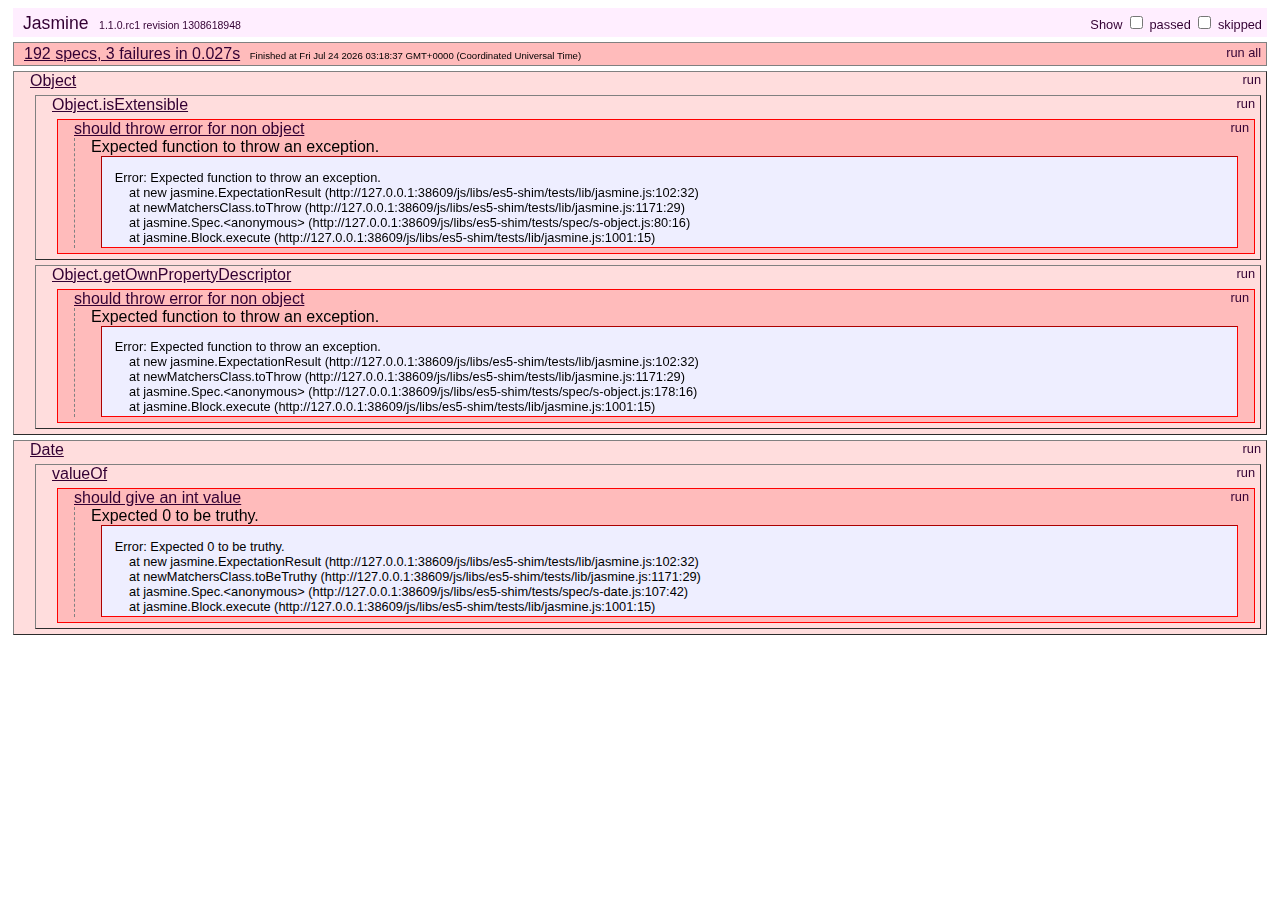
<file: js/libs/es5-shim/tests/index.html>
<!DOCTYPE HTML>
<html>
<head>
	<title>Jasmine Spec Runner</title>

	<link rel="shortcut icon" type="image/png" href="lib/jasmine_favicon.png">

	<link rel="stylesheet" type="text/css" href="lib/jasmine.css">
	<script type="text/javascript" src="lib/jasmine.js"></script>
	<script type="text/javascript" src="lib/jasmine-html.js"></script>
	<script type="text/javascript" src="lib/json2.js"></script>

	<!-- include helper files here... -->
	<script src="helpers/h.js"></script>
	<script src="helpers/h-kill.js"></script>
	<script src="helpers/h-matchers.js"></script>

	<!-- include source files here... -->
	<script src="../es5-shim.js"></script>
    <script src="../es5-sham.js"></script>

	<!-- include spec files here... -->
	<script src="spec/s-array.js"></script>
	<script src="spec/s-function.js"></script>
	<script src="spec/s-string.js"></script>
	<script src="spec/s-object.js"></script>
	<script src="spec/s-number.js"></script>
	<script src="spec/s-date.js"></script>


	<script type="text/javascript">
		(function() {
			var jasmineEnv = jasmine.getEnv();
			jasmineEnv.updateInterval = 1000;

			var trivialReporter = new jasmine.TrivialReporter();

			jasmineEnv.addReporter(trivialReporter);

			jasmineEnv.specFilter = function(spec) {
				return trivialReporter.specFilter(spec);
			};

			var currentWindowOnload = window.onload;

			window.onload = function() {
				if (currentWindowOnload) {
					currentWindowOnload();
				}
				execJasmine();
			};

			function execJasmine() {
				jasmineEnv.execute();
			}

		})();
	</script>

</head>

<body>
</body>
</html>
</file>
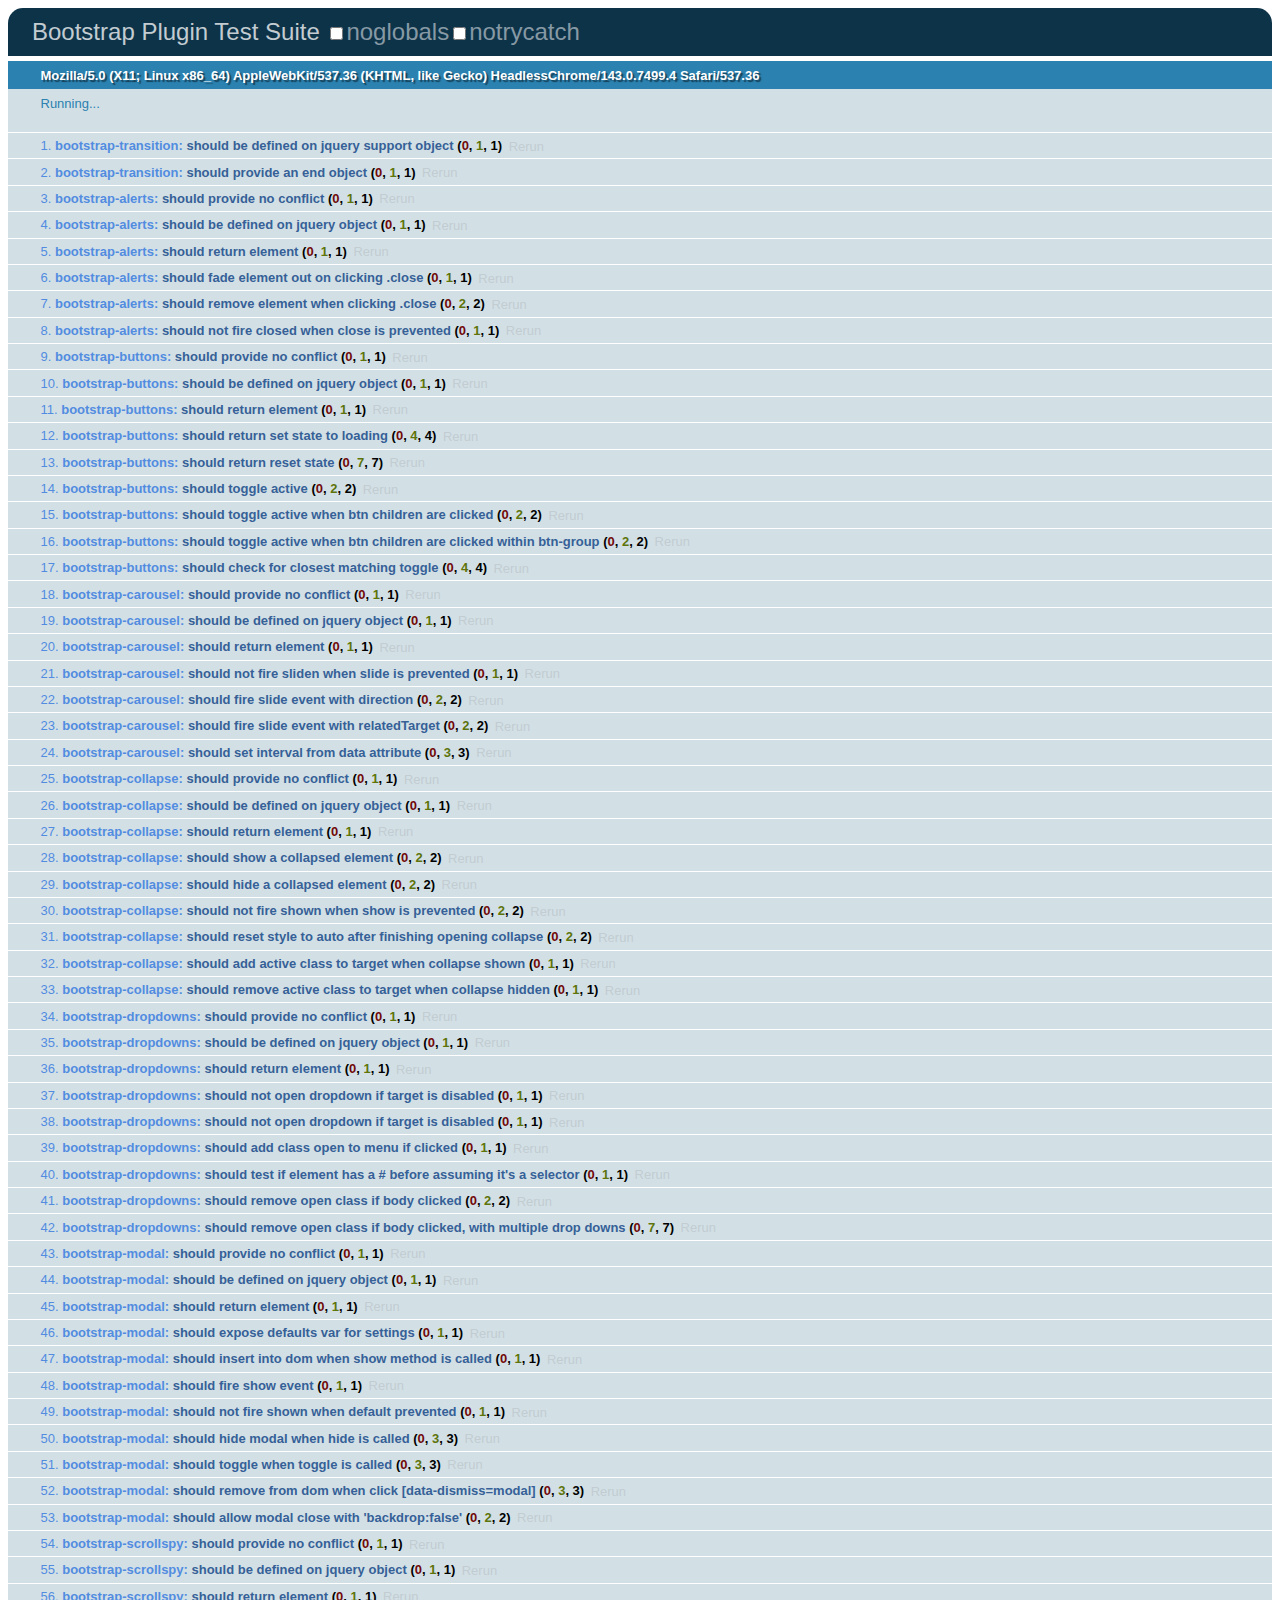
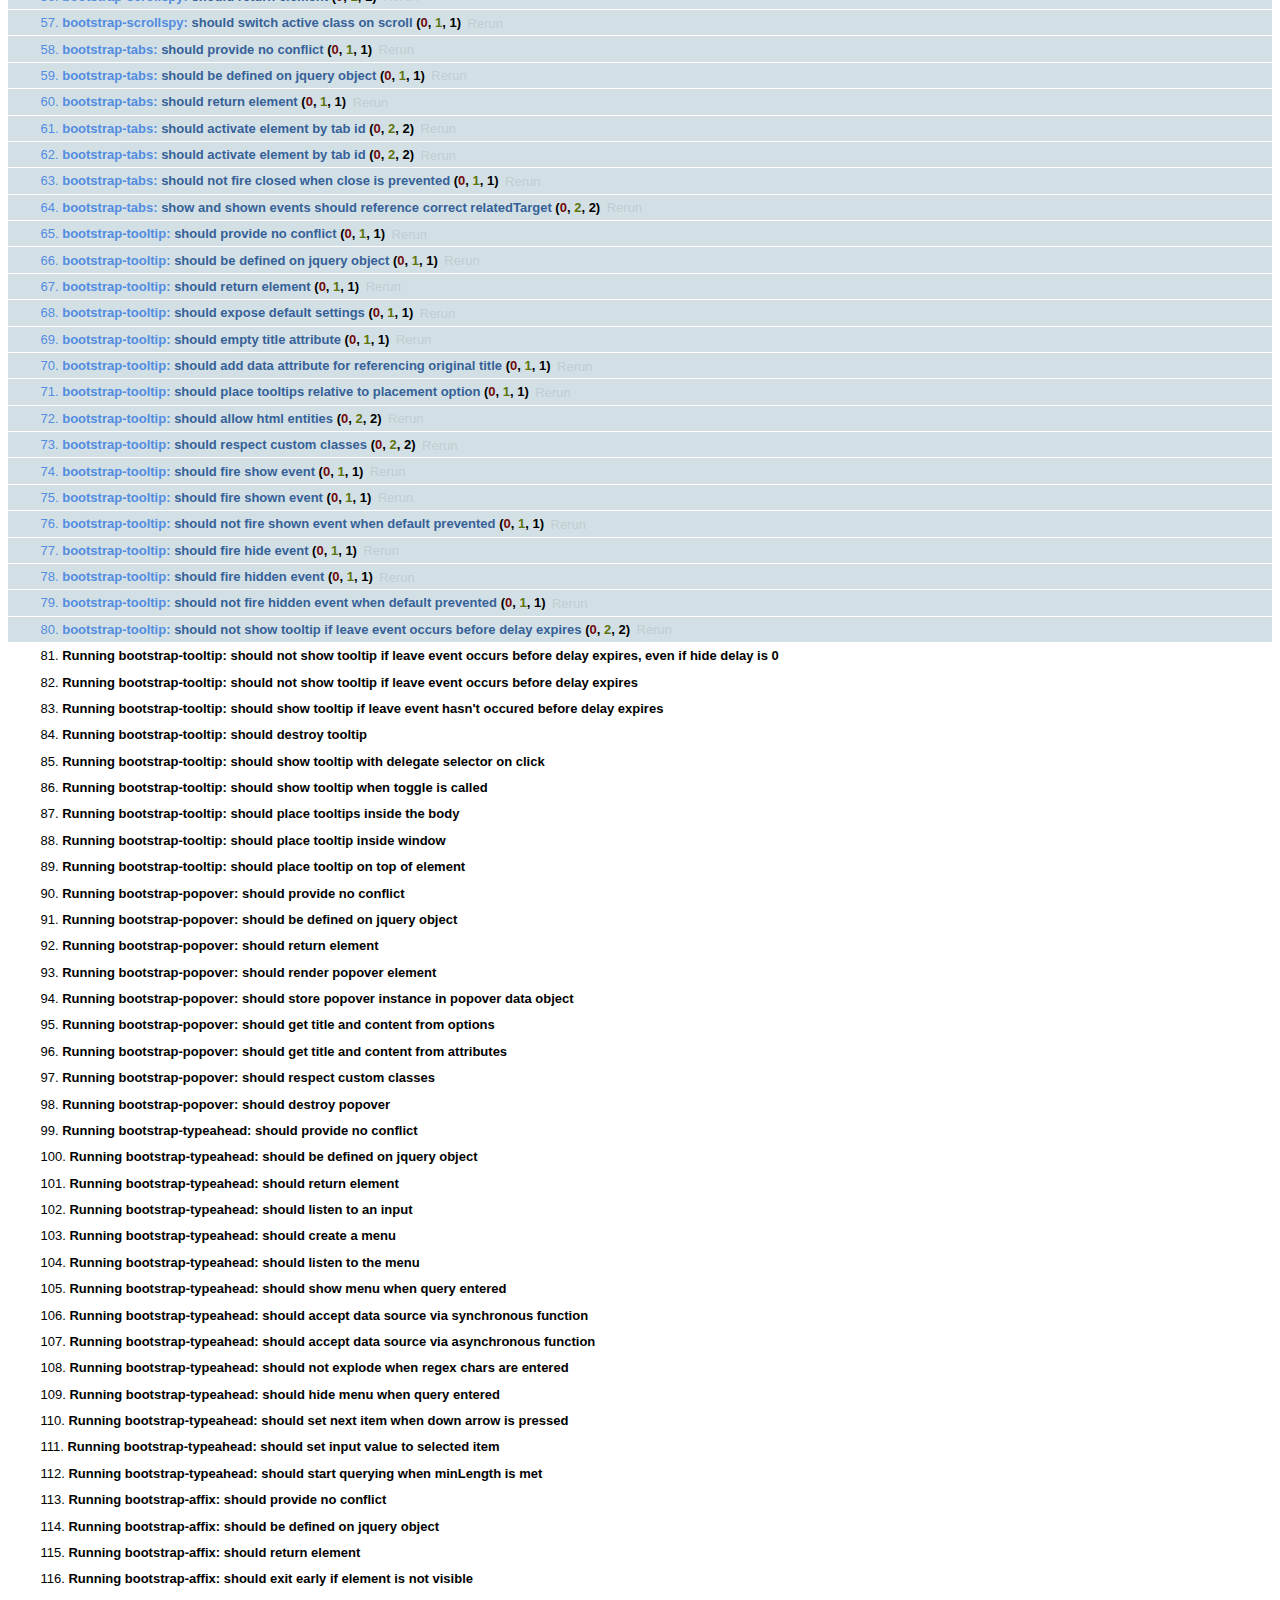
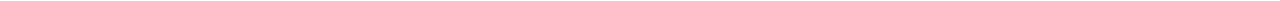
<file: js/libs/bootstrap-sass/js/tests/index.html>
<!DOCTYPE HTML>
<html>
<head>
  <title>Bootstrap Plugin Test Suite</title>

  <!-- jquery -->
  <!--<script src="http://code.jquery.com/jquery-1.7.min.js"></script>-->
  <script src="vendor/jquery.js"></script>

  <!-- qunit -->
  <link rel="stylesheet" href="vendor/qunit.css" type="text/css" media="screen" />
  <script src="vendor/qunit.js"></script>

  <!-- phantomjs logging script-->
  <script src="unit/bootstrap-phantom.js"></script>

  <!--  plugin sources -->
  <script src="../../js/bootstrap-transition.js"></script>
  <script src="../../js/bootstrap-alert.js"></script>
  <script src="../../js/bootstrap-button.js"></script>
  <script src="../../js/bootstrap-carousel.js"></script>
  <script src="../../js/bootstrap-collapse.js"></script>
  <script src="../../js/bootstrap-dropdown.js"></script>
  <script src="../../js/bootstrap-modal.js"></script>
  <script src="../../js/bootstrap-scrollspy.js"></script>
  <script src="../../js/bootstrap-tab.js"></script>
  <script src="../../js/bootstrap-tooltip.js"></script>
  <script src="../../js/bootstrap-popover.js"></script>
  <script src="../../js/bootstrap-typeahead.js"></script>
  <script src="../../js/bootstrap-affix.js"></script>

  <!-- unit tests -->
  <script src="unit/bootstrap-transition.js"></script>
  <script src="unit/bootstrap-alert.js"></script>
  <script src="unit/bootstrap-button.js"></script>
  <script src="unit/bootstrap-carousel.js"></script>
  <script src="unit/bootstrap-collapse.js"></script>
  <script src="unit/bootstrap-dropdown.js"></script>
  <script src="unit/bootstrap-modal.js"></script>
  <script src="unit/bootstrap-scrollspy.js"></script>
  <script src="unit/bootstrap-tab.js"></script>
  <script src="unit/bootstrap-tooltip.js"></script>
  <script src="unit/bootstrap-popover.js"></script>
  <script src="unit/bootstrap-typeahead.js"></script>
  <script src="unit/bootstrap-affix.js"></script>
</head>
<body>
  <div>
    <h1 id="qunit-header">Bootstrap Plugin Test Suite</h1>
    <h2 id="qunit-banner"></h2>
    <h2 id="qunit-userAgent"></h2>
    <ol id="qunit-tests"></ol>
    <div id="qunit-fixture"></div>
  </div>
</body>
</html>
</file>
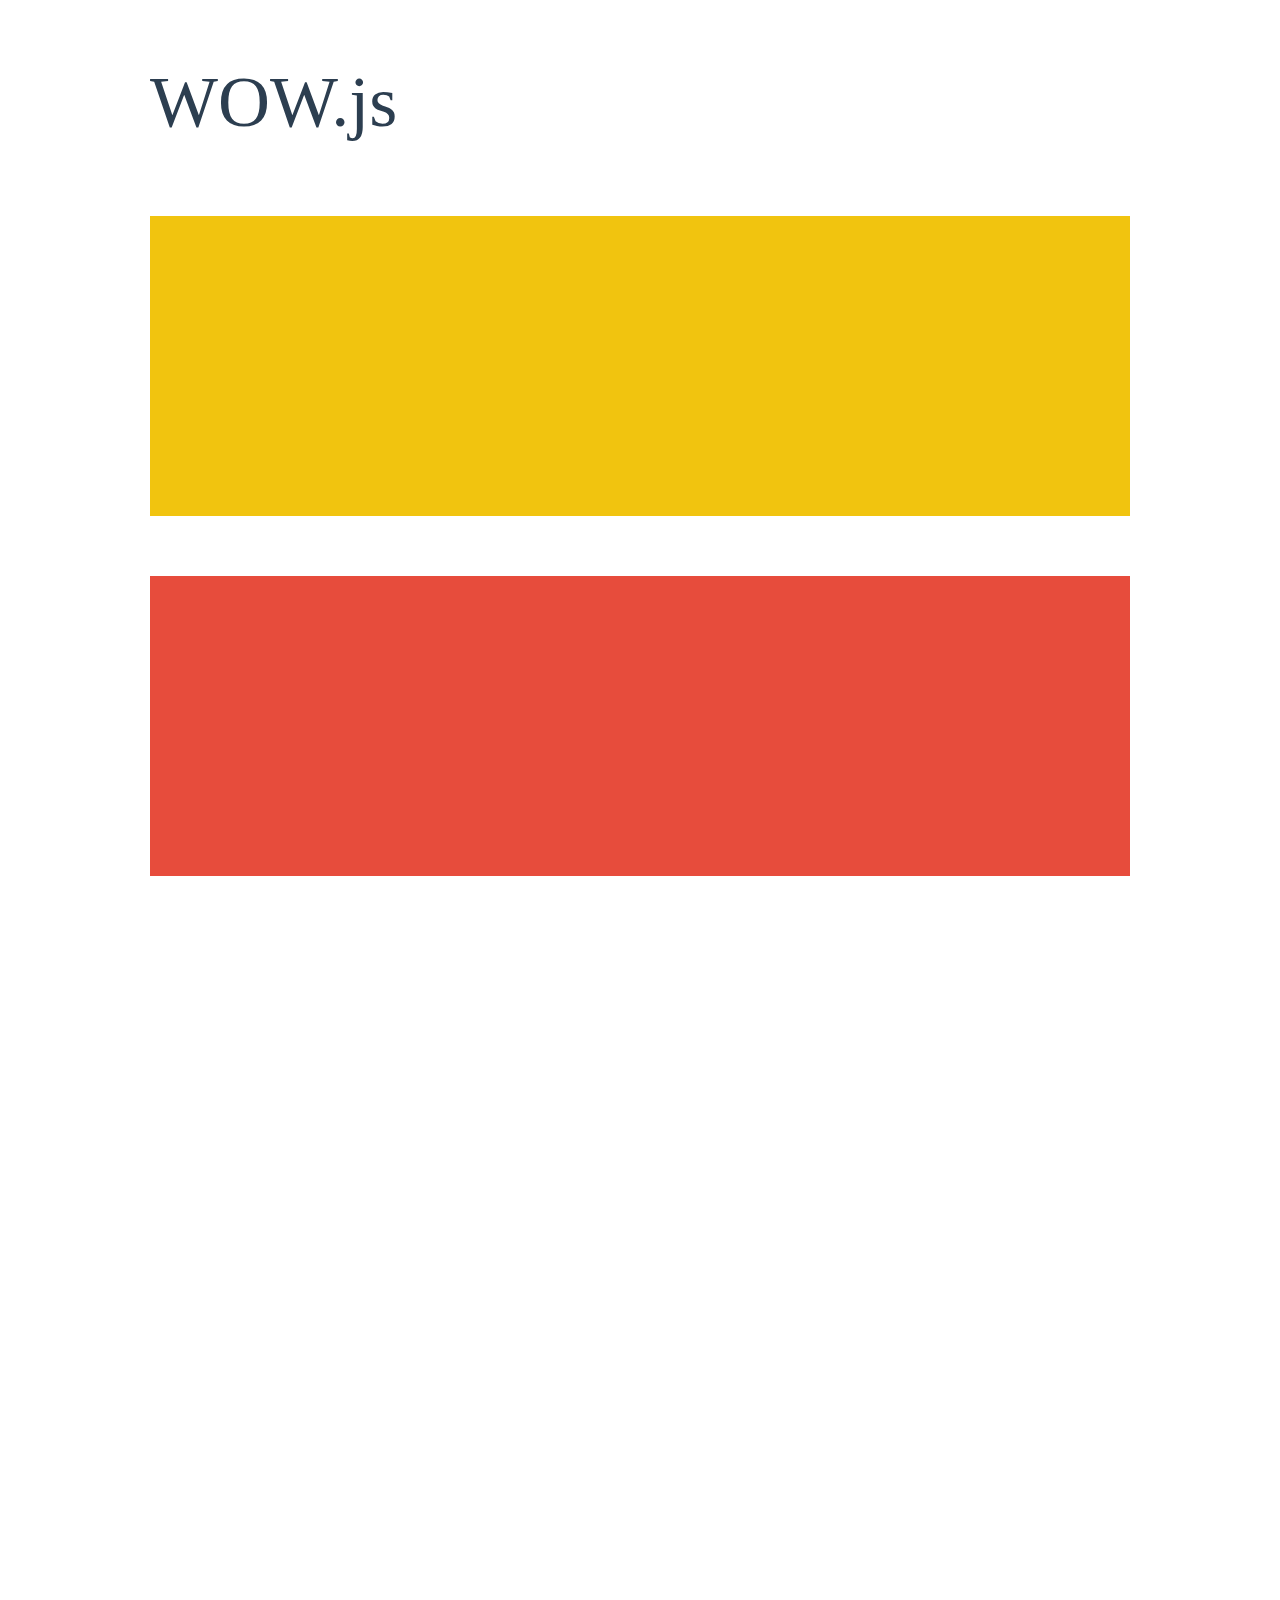
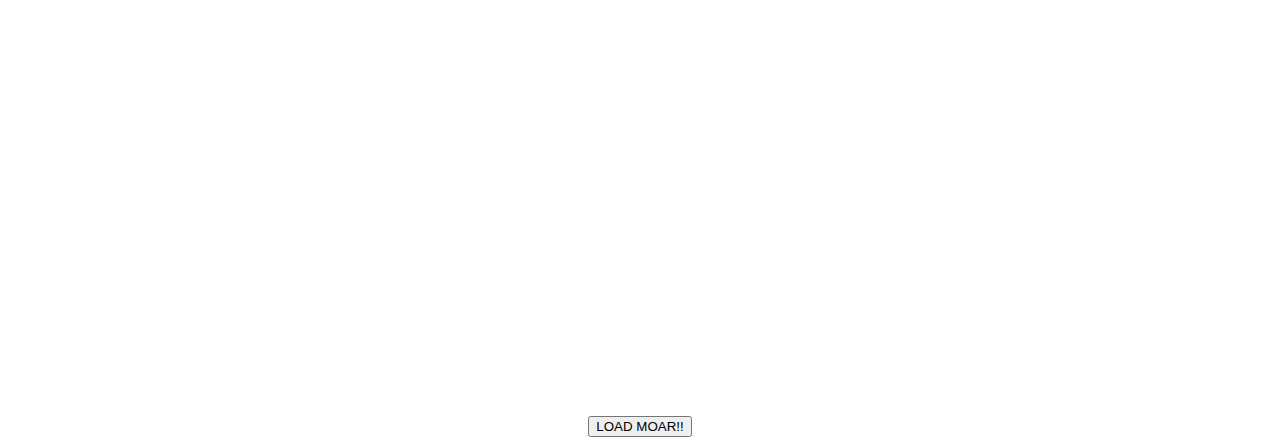
<file: js/libs/wow/demo.html>
<!doctype html>

<html lang="en">
<head>
  <meta charset="utf-8">
  <title>WOW</title>
  <link rel="stylesheet" href="css/libs/animate.css">
  <link rel="stylesheet" href="css/site.css">
  <style>
    .wow:first-child {
      visibility: hidden;
    }
  </style>
  <!--[if IE]>
    <script src="http://html5shiv.googlecode.com/svn/trunk/html5.js"></script>
  <![endif]-->
</head>

<body>
  <div id="container">
    <header>
      <h1>WOW.js</h1>
    </header>
    <div id="main">
      <section class="wow fadeInDown" style="background-color: #f1c40f;"></section>
      <section class="wow pulse" style="background-color: #e74c3c;" data-wow-iteration="infinite" data-wow-duration="1500ms"></section>
      <section class="section--purple wow slideInRight" data-wow-delay="2s"></section>
      <section class="section--blue wow bounceInLeft" data-wow-offset="300"></section>
      <section class="section--green wow slideInLeft" data-wow-duration="4s"></section>
      <button id="moar">LOAD MOAR!!</button>
    </div>
  </div>
  <script src="dist/wow.js"></script>
  <script>
    wow = new WOW(
      {
        animateClass: 'animated',
        offset:       100,
        callback:     function(box) {
          console.log("WOW: animating <" + box.tagName.toLowerCase() + ">")
        }
      }
    );
    wow.init();
    document.getElementById('moar').onclick = function() {
      var section = document.createElement('section');
      section.className = 'section--purple wow fadeInDown';
      this.parentNode.insertBefore(section, this);
    };
  </script>
</body>
</html>
</file>
<file: js/libs/es5-shim/tests/lib/jasmine.css>
body {
  font-family: "Helvetica Neue Light", "Lucida Grande", "Calibri", "Arial", sans-serif;
}


.jasmine_reporter a:visited, .jasmine_reporter a {
  color: #303; 
}

.jasmine_reporter a:hover, .jasmine_reporter a:active {
  color: blue; 
}

.run_spec {
  float:right;
  padding-right: 5px;
  font-size: .8em;
  text-decoration: none;
}

.jasmine_reporter {
  margin: 0 5px;
}

.banner {
  color: #303;
  background-color: #fef;
  padding: 5px;
}

.logo {
  float: left;
  font-size: 1.1em;
  padding-left: 5px;
}

.logo .version {
  font-size: .6em;
  padding-left: 1em;
}

.runner.running {
  background-color: yellow;
}


.options {
  text-align: right;
  font-size: .8em;
}




.suite {
  border: 1px outset gray;
  margin: 5px 0;
  padding-left: 1em;
}

.suite .suite {
  margin: 5px; 
}

.suite.passed {
  background-color: #dfd;
}

.suite.failed {
  background-color: #fdd;
}

.spec {
  margin: 5px;
  padding-left: 1em;
  clear: both;
}

.spec.failed, .spec.passed, .spec.skipped {
  padding-bottom: 5px;
  border: 1px solid gray;
}

.spec.failed {
  background-color: #fbb;
  border-color: red;
}

.spec.passed {
  background-color: #bfb;
  border-color: green;
}

.spec.skipped {
  background-color: #bbb;
}

.messages {
  border-left: 1px dashed gray;
  padding-left: 1em;
  padding-right: 1em;
}

.passed {
  background-color: #cfc;
  display: none;
}

.failed {
  background-color: #fbb;
}

.skipped {
  color: #777;
  background-color: #eee;
  display: none;
}


/*.resultMessage {*/
  /*white-space: pre;*/
/*}*/

.resultMessage span.result {
  display: block;
  line-height: 2em;
  color: black;
}

.resultMessage .mismatch {
  color: black;
}

.stackTrace {
  white-space: pre;
  font-size: .8em;
  margin-left: 10px;
  max-height: 5em;
  overflow: auto;
  border: 1px inset red;
  padding: 1em;
  background: #eef;
}

.finished-at {
  padding-left: 1em;
  font-size: .6em;
}

.show-passed .passed,
.show-skipped .skipped {
  display: block;
}


#jasmine_content {
  position:fixed;
  right: 100%;
}

.runner {
  border: 1px solid gray;
  display: block;
  margin: 5px 0;
  padding: 2px 0 2px 10px;
}
</file>
<file: js/libs/wow/css/site.css>
h1 {
  font-size:     72px;
  line-height:   1.5;
  color: #2c3e50;
  font-weight:   100;
}

#container {
  width:  980px;
  margin: 0 auto;
}

section {
  height: 300px;
  margin: 60px 0;
}

.section--purple {
  background-color: #9b59b6;
}

.section--blue {
  background-color: #3498db;
}

.section--green {
  background-color: #2ecc71;
}

#main {
  text-align: center;
}

#more {
  margin: 20px auto 48px;
}
</file>
<file: js/libs/bootstrap-sass/js/tests/vendor/qunit.css>
/**
 * QUnit - A JavaScript Unit Testing Framework
 *
 * http://docs.jquery.com/QUnit
 *
 * Copyright (c) 2012 John Resig, Jörn Zaefferer
 * Dual licensed under the MIT (MIT-LICENSE.txt)
 * or GPL (GPL-LICENSE.txt) licenses.
 */

/** Font Family and Sizes */

#qunit-tests, #qunit-header, #qunit-banner, #qunit-testrunner-toolbar, #qunit-userAgent, #qunit-testresult {
	font-family: "Helvetica Neue Light", "HelveticaNeue-Light", "Helvetica Neue", Calibri, Helvetica, Arial, sans-serif;
}

#qunit-testrunner-toolbar, #qunit-userAgent, #qunit-testresult, #qunit-tests li { font-size: small; }
#qunit-tests { font-size: smaller; }


/** Resets */

#qunit-tests, #qunit-tests ol, #qunit-header, #qunit-banner, #qunit-userAgent, #qunit-testresult {
	margin: 0;
	padding: 0;
}


/** Header */

#qunit-header {
	padding: 0.5em 0 0.5em 1em;

	color: #8699a4;
	background-color: #0d3349;

	font-size: 1.5em;
	line-height: 1em;
	font-weight: normal;

	border-radius: 15px 15px 0 0;
	-moz-border-radius: 15px 15px 0 0;
	-webkit-border-top-right-radius: 15px;
	-webkit-border-top-left-radius: 15px;
}

#qunit-header a {
	text-decoration: none;
	color: #c2ccd1;
}

#qunit-header a:hover,
#qunit-header a:focus {
	color: #fff;
}

#qunit-banner {
	height: 5px;
}

#qunit-testrunner-toolbar {
	padding: 0.5em 0 0.5em 2em;
	color: #5E740B;
	background-color: #eee;
}

#qunit-userAgent {
	padding: 0.5em 0 0.5em 2.5em;
	background-color: #2b81af;
	color: #fff;
	text-shadow: rgba(0, 0, 0, 0.5) 2px 2px 1px;
}


/** Tests: Pass/Fail */

#qunit-tests {
	list-style-position: inside;
}

#qunit-tests li {
	padding: 0.4em 0.5em 0.4em 2.5em;
	border-bottom: 1px solid #fff;
	list-style-position: inside;
}

#qunit-tests.hidepass li.pass, #qunit-tests.hidepass li.running  {
	display: none;
}

#qunit-tests li strong {
	cursor: pointer;
}

#qunit-tests li a {
	padding: 0.5em;
	color: #c2ccd1;
	text-decoration: none;
}
#qunit-tests li a:hover,
#qunit-tests li a:focus {
	color: #000;
}

#qunit-tests ol {
	margin-top: 0.5em;
	padding: 0.5em;

	background-color: #fff;

	border-radius: 15px;
	-moz-border-radius: 15px;
	-webkit-border-radius: 15px;

	box-shadow: inset 0px 2px 13px #999;
	-moz-box-shadow: inset 0px 2px 13px #999;
	-webkit-box-shadow: inset 0px 2px 13px #999;
}

#qunit-tests table {
	border-collapse: collapse;
	margin-top: .2em;
}

#qunit-tests th {
	text-align: right;
	vertical-align: top;
	padding: 0 .5em 0 0;
}

#qunit-tests td {
	vertical-align: top;
}

#qunit-tests pre {
	margin: 0;
	white-space: pre-wrap;
	word-wrap: break-word;
}

#qunit-tests del {
	background-color: #e0f2be;
	color: #374e0c;
	text-decoration: none;
}

#qunit-tests ins {
	background-color: #ffcaca;
	color: #500;
	text-decoration: none;
}

/*** Test Counts */

#qunit-tests b.counts                       { color: black; }
#qunit-tests b.passed                       { color: #5E740B; }
#qunit-tests b.failed                       { color: #710909; }

#qunit-tests li li {
	margin: 0.5em;
	padding: 0.4em 0.5em 0.4em 0.5em;
	background-color: #fff;
	border-bottom: none;
	list-style-position: inside;
}

/*** Passing Styles */

#qunit-tests li li.pass {
	color: #5E740B;
	background-color: #fff;
	border-left: 26px solid #C6E746;
}

#qunit-tests .pass                          { color: #528CE0; background-color: #D2E0E6; }
#qunit-tests .pass .test-name               { color: #366097; }

#qunit-tests .pass .test-actual,
#qunit-tests .pass .test-expected           { color: #999999; }

#qunit-banner.qunit-pass                    { background-color: #C6E746; }

/*** Failing Styles */

#qunit-tests li li.fail {
	color: #710909;
	background-color: #fff;
	border-left: 26px solid #EE5757;
	white-space: pre;
}

#qunit-tests > li:last-child {
	border-radius: 0 0 15px 15px;
	-moz-border-radius: 0 0 15px 15px;
	-webkit-border-bottom-right-radius: 15px;
	-webkit-border-bottom-left-radius: 15px;
}

#qunit-tests .fail                          { color: #000000; background-color: #EE5757; }
#qunit-tests .fail .test-name,
#qunit-tests .fail .module-name             { color: #000000; }

#qunit-tests .fail .test-actual             { color: #EE5757; }
#qunit-tests .fail .test-expected           { color: green;   }

#qunit-banner.qunit-fail                    { background-color: #EE5757; }


/** Result */

#qunit-testresult {
	padding: 0.5em 0.5em 0.5em 2.5em;

	color: #2b81af;
	background-color: #D2E0E6;

	border-bottom: 1px solid white;
}

/** Fixture */

#qunit-fixture {
	position: absolute;
	top: -10000px;
	left: -10000px;
}

/** Runoff */

#qunit-fixture {
  display:none;
}
</file>
